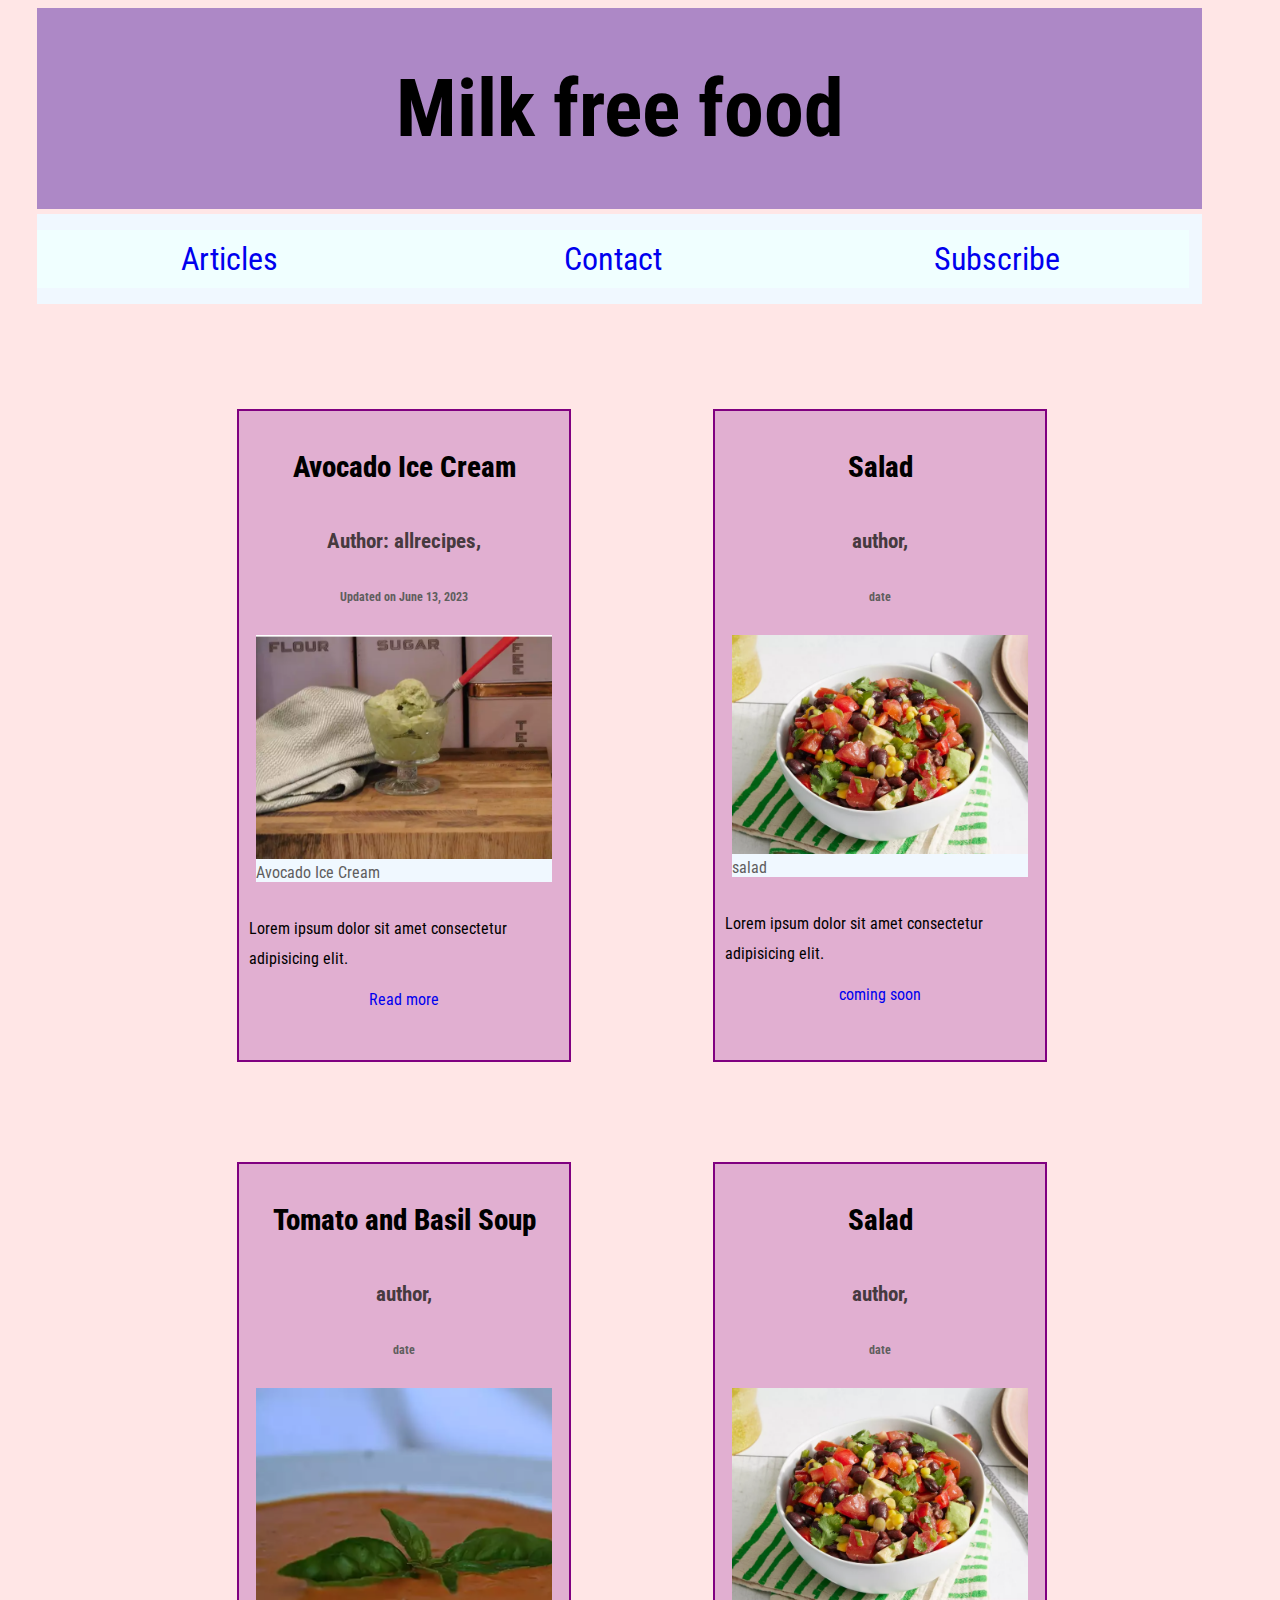
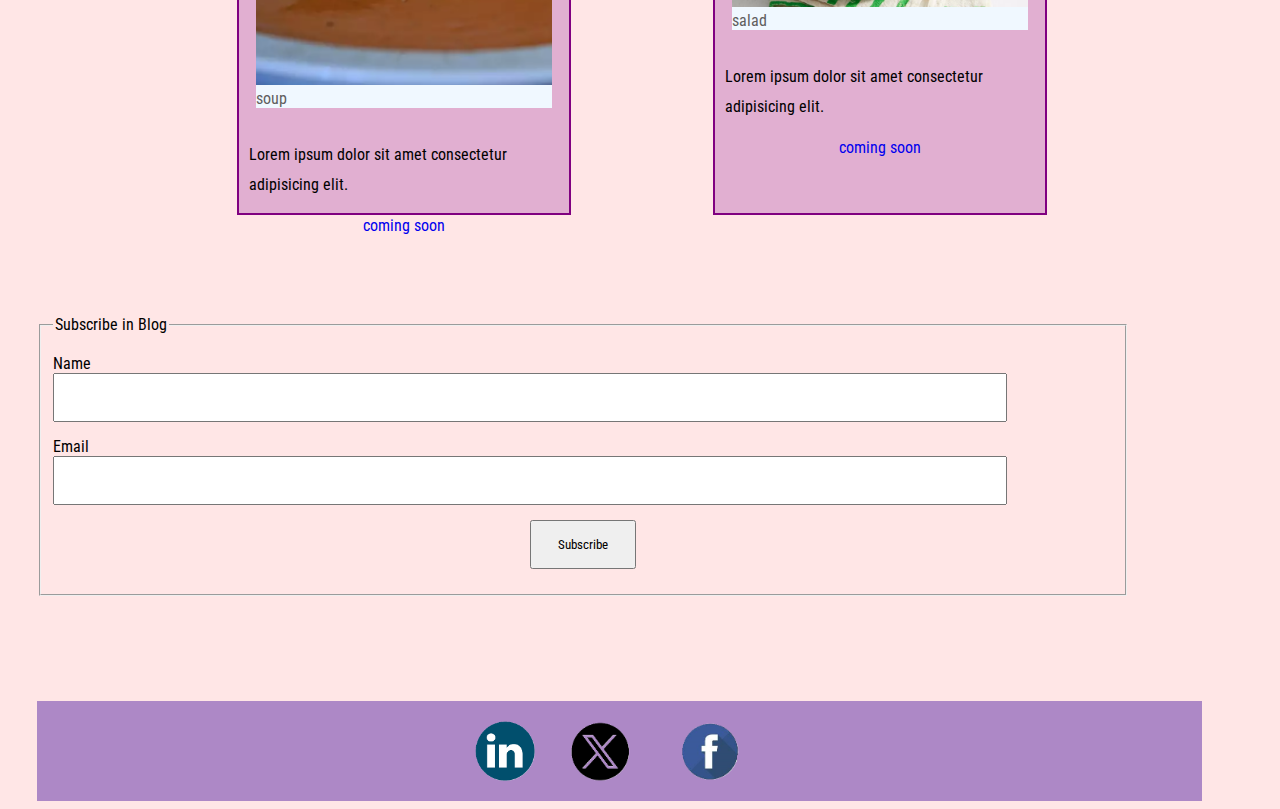
<file: index.html>
<!DOCTYPE html>
<html lang="en">
<head>
    <meta charset="UTF-8">
    <meta http-equiv="X-UA-Compatible" content="IE=edge">
    <meta name="viewport" content="width=device-width, initial-scale=1.0">
    <link href="https://fonts.googleapis.com/css2?family=Roboto+Condensed:ital,wght@0,100..900;1,100..900&family=Roboto:ital,wght@0,100;0,300;0,400;0,500;0,700;0,900;1,100;1,300;1,400;1,500;1,700;1,900&display=swap" rel="stylesheet">
    <link rel="stylesheet" href="assets/css/mainpagelayout.css">
    <title>Milk free foods</title>
</head>

<!-- body -->
<body>

 <!-- DOTO: add class to h1 title of site -->
    <header><h1 class="title-site">Milk free food</h1></header>

 <!-- navBar -->
    <nav class="navBar">
        <ul class="nav-container">
            <li><a class="nav-link" href="#articlee">Articles</a></li>
            <li><a class="nav-link" href="#sociall">Contact</a></li>
            <li><a class="nav-link" href="#subscribe">Subscribe</a></li>
        </ul> 
    </nav>

 <!-- main contain contents -->
    <main>
       
     <!-- TODO: section contain on cards of articles -->
        <section class="container">

            <article class="blog-cards card" id="articlee">

                <!-- TODO: photo from https://www.allrecipes.com/recipe/237222/vegan-avocado-coconut-milk-ice-cream/ -->
                <h2>Avocado Ice Cream</h2>

                <h3>Author: allrecipes, </h3>
                <h4>Updated on June 13, 2023</h4>

                <figure class="card-img">
                    <img class="image" src="./assets/images/food/ice cream.png" alt="Avocado Ice Cream">
                    <figcaption>Avocado Ice Cream</figcaption>
                </figure>

                <p class="indent-para">Lorem ipsum dolor sit amet consectetur adipisicing elit.</p>
                
                <a class="read-more" href="blog.html">Read more</a>

            </article>

            <article class="blog-cards cardd">

                <!-- TODO: Photo by Only Gluten Free Recipes from https://www.allrecipes.com/recipe/241455/classic-dairy-free-cream-of-tomato-and-basil-soup/-->
                <h2>Tomato and Basil Soup</h2>

                <h3>author,</h3>
                <h4>date</h4>

                <figure class="card-img">
                    <img class="image" src="./assets/images/food/soup.png" alt="Tomato and Basil Soup">
                    <figcaption>soup</figcaption>
                </figure>

                <p class="indent-para">Lorem ipsum dolor sit amet consectetur adipisicing elit.</p>
                
                <a class="read-more comming-soon" href="#">coming soon</a>

            </article>

            <article class="blog-cards carddd">

                <!-- TODO: photo from  https://www.allrecipes.com/recipe/13933/black-bean-and-corn-salad-ii/ -->
                <h2>Salad</h2>

                <h3>author,</h3>
                <h4>date</h4>

                <figure class="card-img">
                    <img class="image" src="./assets/images/food/salad.png" alt="salad">
                    <figcaption>salad</figcaption>
                </figure>

                <p class="indent-para">Lorem ipsum dolor sit amet consectetur adipisicing elit.</p>
                
                <a class="read-more comming-soon" href="#">coming soon</a>

            </article>

            <article class="blog-cards">

                <!-- TODO: photo from  https://www.allrecipes.com/recipe/13933/black-bean-and-corn-salad-ii/ -->
                <h2>Salad</h2>

                <h3>author,</h3>
                <h4>date</h4>

                <figure class="card-img">
                    <img class="image" src="./assets/images/food/salad.png" alt="salad">
                    <figcaption>salad</figcaption>
                </figure>

                <p class="indent-para">Lorem ipsum dolor sit amet consectetur adipisicing elit.</p>
                
                <a class="read-more comming-soon" href="#">coming soon</a>

            </article>

        </section>

        <!-- subscribe -->
        <form action="#" id="subscribe">
            <fieldset>
                <legend>Subscribe in Blog</legend>
                <label for="name">Name</label>
                <input type="text" name="name" id="name">
                <label for="email">Email</label>
                <input type="email" name="email" id="email">
                <input type="submit" value="Subscribe">
            </fieldset>

        </form>
          
    </main>
    
    <footer id="sociall">
        <div class="linkedIn social-icon"><img class="img-icon linkedin" src="assets/images/social/linkedin1.png" alt="linkedIn"></div>
        <div class="twitter social-icon"><img class="img-icon" src="assets/images/social/twitter1.png" alt="twitter"></div>
        <div class="facebook social-icon"><img class="img-icon" src="assets/images/social/facebook1.png" alt="facebook"></div>
    </footer>
</body>
</html>
</file>
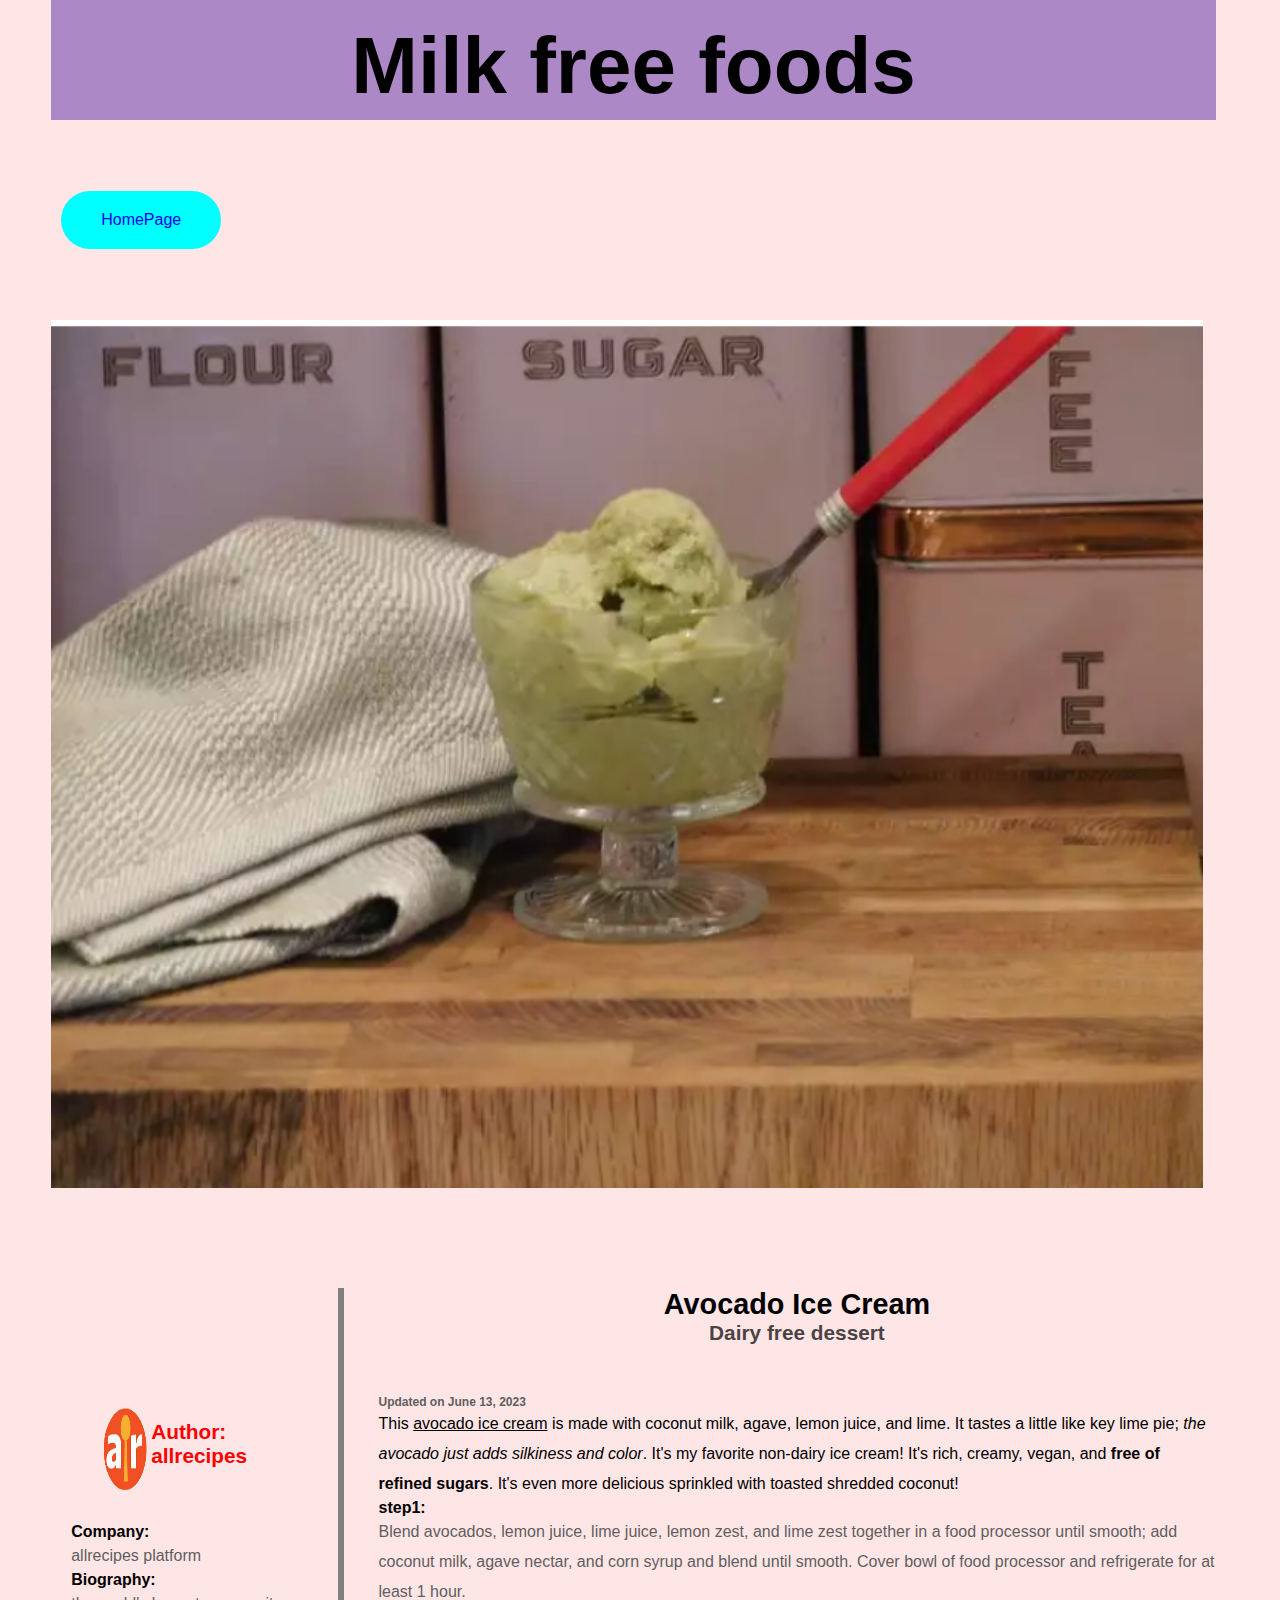
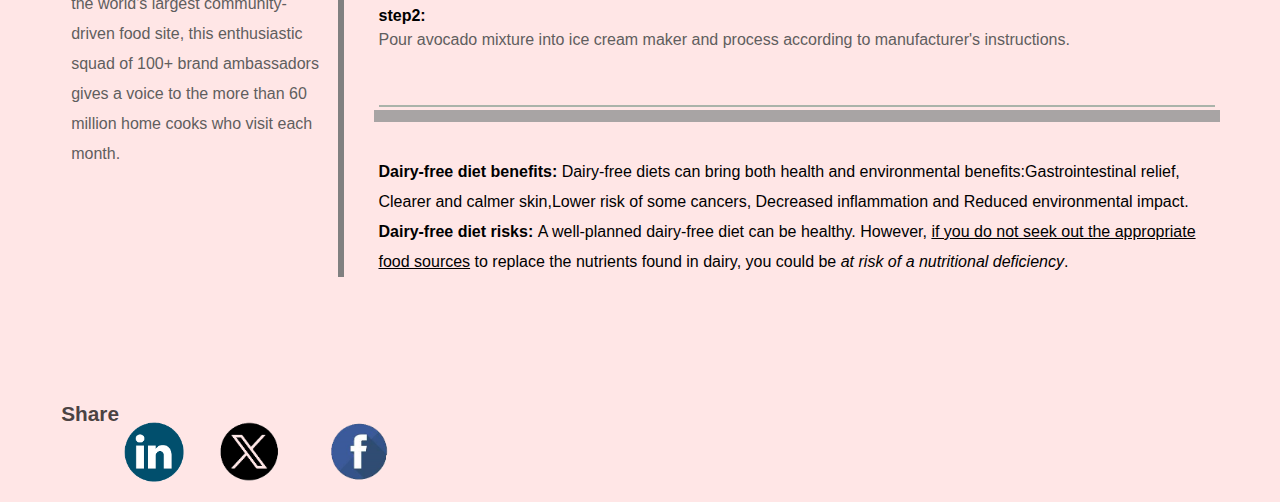
<file: blog.html>
<!DOCTYPE html>
<html lang="en">
<head>
    <meta charset="UTF-8">
    <meta http-equiv="X-UA-Compatible" content="IE=edge">
    <meta name="viewport" content="width=device-width, initial-scale=1.0">
    <link rel="stylesheet" href="assets/css/bloglayout.css">
    <title>Document</title>
</head>
<body>
    <header><h1>Milk free foods</h1></header>

    <a class="home-btn" href="index.html">HomePage</a>

    <!-- images sources
    facebook from https://www.google.com/imgres?q=facebook%20icon&imgurl=https%3A%2F%2Flogowik.com%2Fcontent%2Fuploads%2Fimages%2F672_fb_icon.jpg&imgrefurl=https%3A%2F%2Flogowik.com%2Ffacebook-circle-vector-icon-3644.html&docid=mhfAwQYv6Fu1oM&tbnid=EetII8HQcwrqEM&vet=12ahUKEwiB6JuoxryIAxUjQ6QEHR4TPFQQM3oECCoQAA..i&w=866&h=650&hcb=2&ved=2ahUKEwiB6JuoxryIAxUjQ6QEHR4TPFQQM3oECCoQAA 
    twitter from https://www.google.com/imgres?q=twitter%20icon%20&imgurl=https%3A%2F%2Fcdn.icon-icons.com%2Ficons2%2F4029%2FPNG%2F512%2Ftwitter_x_new_logo_x_rounded_icon_256078.png&imgrefurl=https%3A%2F%2Ficon-icons.com%2Ficon%2Ftwitter-x-new-logo-x-rounded%2F256078&docid=dTFtlcj_MAXhXM&tbnid=5-jvcQsGJUYn2M&vet=12ahUKEwjKhO2axryIAxURRqQEHWkoOFEQM3oECBoQAA..i&w=512&h=374&hcb=2&ved=2ahUKEwjKhO2axryIAxURRqQEHWkoOFEQM3oECBoQAA
    linkedIn from https://encrypted-tbn0.gstatic.com/images?q=tbn:ANd9GcRC2Q43iGWyYGOkIuA3NHHdt4ZMCa33xZzYBg&s-->
    
    <img class="picturee" src="assets/images/food/ice cream.png" alt="Avocado Ice Cream">
    
    <article class="artic">
    
     <!-- Article and its title -->
        <section class="artic-content">   
            <h2>Avocado Ice Cream</h2>
            <h3 class="subhead">Dairy free dessert</h3>
            <h4>Updated on June 13, 2023</h4>
            <p>This <u>avocado ice cream</u> is made with coconut milk, agave, lemon juice, and lime. It tastes a little like key lime pie; <em>the avocado just adds silkiness and color</em>. It's my favorite non-dairy ice cream! It's rich, creamy, vegan, and <b>free of refined sugars</b>. It's even more delicious sprinkled with toasted shredded coconut!</p>
            
            <dl>
                <dt>step1:</dt>
                <dd>Blend avocados, lemon juice, lime juice, lemon zest, and lime zest together in a food processor until smooth; add coconut milk, agave nectar, and corn syrup and blend until smooth. Cover bowl of food processor and refrigerate for at least 1 hour.</dd>
                <dt>step2:</dt>
                <dd>Pour avocado mixture into ice cream maker and process according to manufacturer's instructions.</dd>
            </dl>
            
            <blockquote cite="https://www.purition.co.uk/blogs/articles/dairy-free-diet-guide"></blockquote>
                <p><b>Dairy-free diet benefits: </b>Dairy-free diets can bring both health and environmental benefits:Gastrointestinal relief, Clearer and calmer skin,Lower risk of some cancers, Decreased inflammation and Reduced environmental impact.</p>
                <p><b>Dairy-free diet risks: </b>A well-planned dairy-free diet can be healthy. However, <u>if you do not seek out the appropriate food sources</u> to replace the nutrients found in dairy, you could be <em>at risk of a nutritional deficiency</em>.</p>
            </blockquote>
            
        </section>

         <!-- aside about own's article  -->
        <aside class="author">
            <figure class="avatar">
             <!-- avatar is logo from https://www.google.com/imgres?q=allrecipes%20logo&imgurl=https%3A%2F%2Fcdn-1.webcatalog.io%2Fcatalog%2Fallrecipes%2Fallrecipes-social-preview.png%3Fv%3D1717578388176&imgrefurl=https%3A%2F%2Fwebcatalog.io%2Fen%2Fapps%2Fallrecipes%2F&docid=1fr91l5TNFNDLM&tbnid=gQw05L0wj2CGuM&vet=12ahUKEwjDwdbAzLyIAxVmT6QEHcDtH4YQM3oECHoQAA..i&w=1200&h=630&hcb=2&ved=2ahUKEwjDwdbAzLyIAxVmT6QEHcDtH4YQM3oECHoQAA -->
                <img class="img-avatar" src="./assets/images/avatar/logoavater1.png" alt="avatar">
                <h3 class="name-author">Author: allrecipes</h3>
            </figure>
            
            <dl class="about-author">
                <dt>Company:</dt>
                <dd>allrecipes platform</dd>
                <dt>Biography:</dt>
                <dd> the world's largest community-driven food site, this enthusiastic squad of 100+ brand ambassadors gives a voice to the more than 60 million home cooks who visit each month. </dd>
            </dl>
        </aside>

     <!-- social sharing section -->
        <section class="social">
            <h3>Share</h3>
            <div class="linkedIn social-icon"><img class="img-icon linkedin" src="assets/images/social/linkedin1.png" alt="linkedIn"></div>
            <div class="twitter social-icon"><img class="img-icon" src="assets/images/social/twitter1.png" alt="twitter"></div>
            <div class="facebook social-icon"><img class="img-icon" src="assets/images/social/facebook1.png" alt="facebook"></div>
        </section>


    </article>

</body>
</html>
</file>
<file: assets/css/mainpagelayout.css>
@import "color.css";
@import "typograph.css";
@import "links-button.css";
@import "form.css";
@import "social.css";
@import "cardslayout.css";


/* DOTO: design layout of homepage*/
*{
    box-sizing: border-box;
}


body {
    width: 92vw;
    display: grid;
    grid-template-columns: 95%;
    grid-auto-rows: 100px 100px 150px repeat(4,auto) 90px;
    grid-template-areas: 
    "head"
    "nav"
    "nav"
    "contentt"
    "footer";
    gap: 5px;
    justify-content: center;
    align-items: center;
}


header {
    grid-area: head;
}


nav {
    grid-area: nav;
}


main {
    grid-area: contentt;
}


footer {
    grid-area: footer;
}



/* header and footer */
header,
.navBar,
main,
footer {
    width: 91vw;
}


/*layout on medium screen*/
/* TODO: Add @media screen*/
@media screen and (min-width:1020px) {
 /* increase title of page*/   
    h1 {
        font-size: 5rem;
    }


 /* TODO: change nav bar to horizantal*/   
    .navBar {
        margin-bottom: 100px;
        background-color: aliceblue;
    }


    .nav-container {
        flex-direction: row;
        justify-content: space-around;
        align-items: center;
    }
 /*li tag in navcontainer represent button*/
    li {
        width: 25%;
        border: none ;
        padding: 10px;
    }


 /* DOTO: change layout of homepage*/
 /* TODO: apply grid on section container for cards article*/
    .container {
        display: grid;
        grid-template-columns: 50% 50%;
        grid-auto-rows: minmax(50%,auto);
        grid-template-areas: 
        "card1 card3"
        "card2 card4";
        padding-left: 200px;
    }


    .card {
        grid-area: card1;
    }


    .cardd {
        grid-area: card2;
    }


    .carddd {
        grid-area: card3;
    }


    .blog-cards{
        width: 70%
    }


 /* TODO:  submit button in form tag */    
 input[type="submit"] {
    max-width: 10% 
 }
 
}
</file>
<file: assets/css/bloglayout.css>
@import "color.css";
@import "typograph.css";
@import "social.css";


/* DOTO: design layout of blog page*/

*{
    box-sizing: border-box;
    margin: 0;
    padding: 0;
}


/*width of content of blog page*/
header,
article,
footer {
    width: 91vw;
}


/* TODO: layout body tag of page by grid*/
body {
    display: grid;
    grid-template-columns: 92vw;
    grid-auto-rows: 120px 100px minmax(30%,auto) 70vh;
    grid-template-areas: 
    "header"
    "btn"
    "picture"
    "article";
    justify-content: center;
}


header {
    grid-area: header;
    text-align: center;
    padding-top: 35px;
}


/*button back to home page*/
.home-btn {
    grid-area: btn;
    background-color: aqua;
    align-self: center;
    padding: 20px;
    width: 10rem;
    text-align: center;
    margin-top: 100px;
    margin-left: 10px;
    border-radius: 50px;
    text-decoration: none;
}


/*TODO: hover on btn */
.home-btn:hover {
    background-color: rgb(77, 135, 135);
    color: antiquewhite; 
}


/*picture of blog page*/
.picturee {
    grid-area: picture;
    width: 90vw;
    margin: 100px 0;
}


/* article */
.artic{
    grid-area: article;
    width: 89vw;
    padding-left: 10px;
}


/*article content*/

/*section tag contains title and article content*/
.artic-content {
    padding-left: 10px;
    margin-bottom: 100px;
}


/*h3*/
.subhead{
    margin-bottom: 50px;
}


/*blockquote*/
blockquote {
    margin: 50px 0;
    border-top: 2px rgb(170, 179, 170) solid;
    box-shadow: 0 10px 0 5px rgb(168, 164, 164);
}


/*asid contains information and avatar of author*/
.author {
    width: 87vw;
    display: flex;
    flex-direction: column;
    position: relative;
    justify-content: center;
    align-items:start;
    margin-bottom: 100px;
}


/* TODO: adjust figure tag contains author avatar and name*/
.avatar {
    width: 80%;
    display: flex;
    justify-content:left;
}


.img-avatar{
    width: 8rem;
    height: 8rem;
    border-radius: 50;
    padding: 0;
}


.name-author {
    position: relative;
    left: -38px;
    top: 35px;
    display: inline;
    z-index: 5;
    color: red;
}


/* information about Author */
.about-author {
    padding: 10px;
}


/*share social media Icons*/
.social {
    display: flex; 
}  


/* TODO: Add media screen to display page on pig screen*/
@media screen and (min-width: 1020px) {
    /* size of title of page*/
    header {
        padding-top: 20px;
    }


    h1 {
        font-size: 5rem;
    }


 /*TODO: Display grid in article tag to adjust layout*/
    .artic {
        display: grid;
        grid-template-columns: 25% 75%;
        grid-auto-rows: auto;
        grid-template-areas: 
        "info contentt"
        "info contentt"
        "social social";
        gap: 25px;
    }


    .artic-content {
        grid-area: contentt;
        width: 100%;
    }


    .author {
        grid-area: info;
        width: 100%;
        border-right: 6px gray solid;
    }


    .social {
        grid-area: social;
    }

}
</file>
